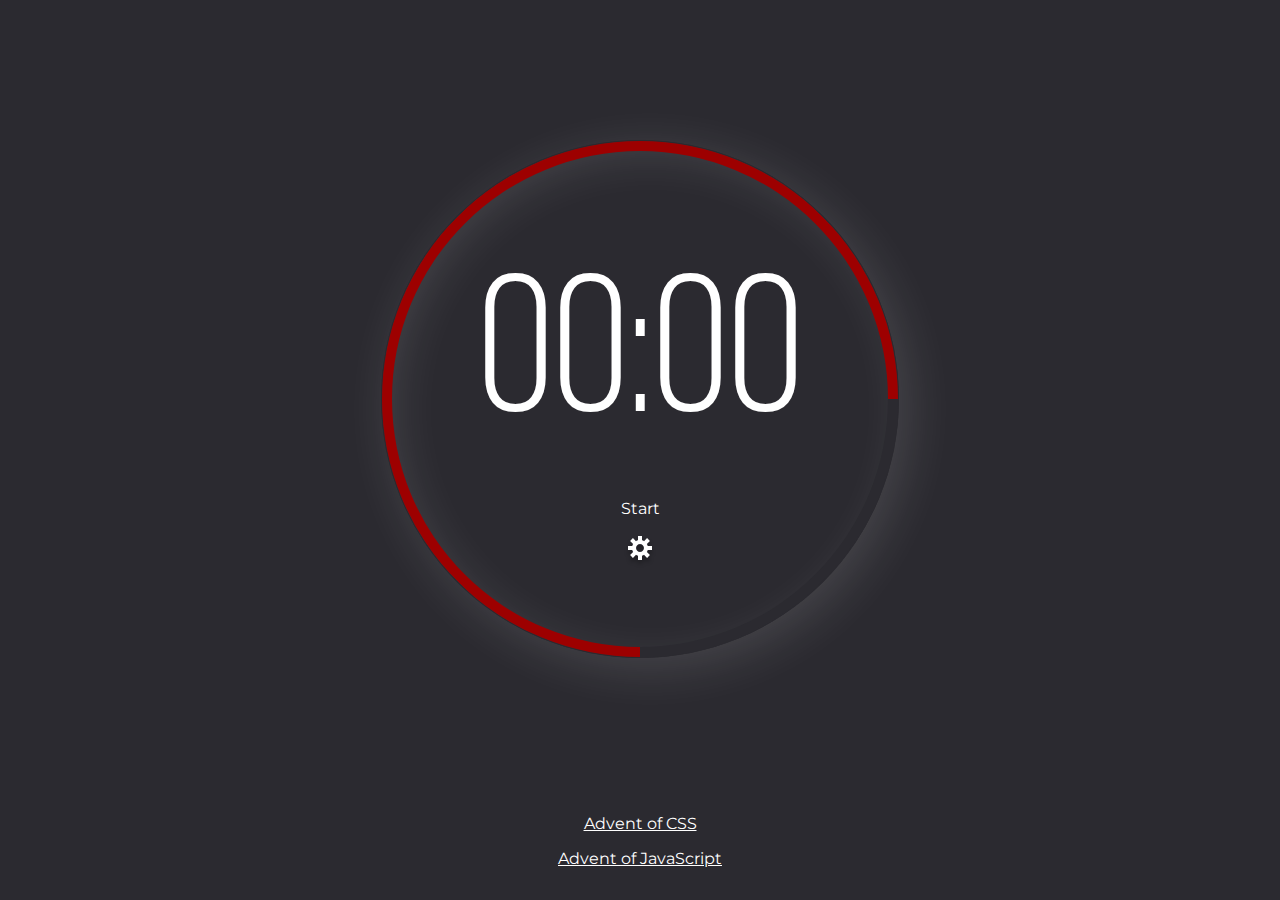
<file: day_1/index.html>
<!DOCTYPE html>
<html lang="en">
  <head>
    <meta charset="UTF-8" />
    <meta http-equiv="X-UA-Compatible" content="IE=edge" />
    <meta name="viewport" content="width=device-width, initial-scale=1.0" />
    <link rel="preconnect" href="https://fonts.googleapis.com" />
    <link rel="preconnect" href="https://fonts.gstatic.com" crossorigin />
    <link
      href="https://fonts.googleapis.com/css2?family=Bebas+Neue&family=Montserrat:wght@700&display=swap"
      rel="stylesheet"
    />
    <title>Advent of Front-end - Day 1 - Pomodoro-Timer</title>
    <link rel="stylesheet" href="./styles.css" />
  </head>
  <body>
    <header></header>
    <main>
      <div class="clock">
        <div class="clock-face">
          <p class="time">00:00</p>
          <button>Start</button>
          <button><img src="./assets/images/gear.svg" alt="options" /></button>
        </div>
      </div>
    </main>
    <footer>
      <a href="https://adventofcss.com" target="_blank">Advent of CSS</a>
      <a href="https://adventofjs.com" target="_blank">Advent of JavaScript</a>
    </footer>
  </body>
</html>
</file>
<file: day_1/styles.css>
@font-face {
  font-family: 'Babas Neue';
  src: url('./assets/fonts/bebasneue-book-webfont.woff');
  src: url('./assets/fonts/bebasneue-book-webfont.woff2');
}

:root {
  /* Colors */
  --background: #2b2a30;
  --red: #9d0000;
  --green: #00aa51;
  --white: #ffffff;

  /* Typography */
  --font-timer: 'Babas Neue';
  --font-button: 'Montserrat', sans-serif;

  /* Size */
  --fs-900: 12.25rem;
  --fs-400: 1rem;

  /* Weight */
  --fw-400: 400;
}

/* Reset */

*,
*::before,
*::after {
  box-sizing: border-box;
}

html {
  font-size: 16px;
}

body,
p,
button {
  margin: 0;
}

a {
  color: var(--white);
  padding-top: 1rem;
}

body {
  min-height: 100vh;
  display: grid;
  grid-template-rows: auto 1fr auto;
  grid-template-areas:
    'header'
    'main'
    'footer';

  background-color: var(--background);
  color: var(--white);
  font-family: var(--font-button);
  font-size: var(--fs-400);
}

header {
  grid-area: header;
}

main {
  grid-area: main;
  display: grid;
  place-items: center;
}

.clock {
  width: 32.375rem;
  aspect-ratio: 1;
  box-shadow: inset 10px 10px 50px #fff2, 10px 10px 50px #fff2;
  border: 1px solid var(--background);
  border-radius: 50%;
  position: relative;
}

.clock::before {
  content: '';
  position: absolute;
  border-radius: 50%;
  width: 100%;
  height: 100%;
  border-color: var(--red) var(--background) var(--red) var(--red);
  border-style: solid;
  border-width: 10px;
  transform: rotate(45deg);
}

.clock-face {
  display: flex;
  flex-direction: column;
  align-items: center;
  justify-content: center;
  bos-shadow: 10px 10px 50px #fff2;
}

.time {
  font-family: var(--font-timer);
  font-size: var(--fs-900);
  padding-top: 0.5em;
}

button {
  display: block;
  background: var(--background);
  border: none;
  font-family: inherit;
  font-size: var(--fs-400);
  color: var(--white);
}

button:first-of-type {
  margin-top: 3rem;
  margin-bottom: 1rem;
}

footer {
  display: flex;
  flex-direction: column;
  align-items: center;
  grid-area: footer;
  padding-bottom: 2rem;
}
</file>
